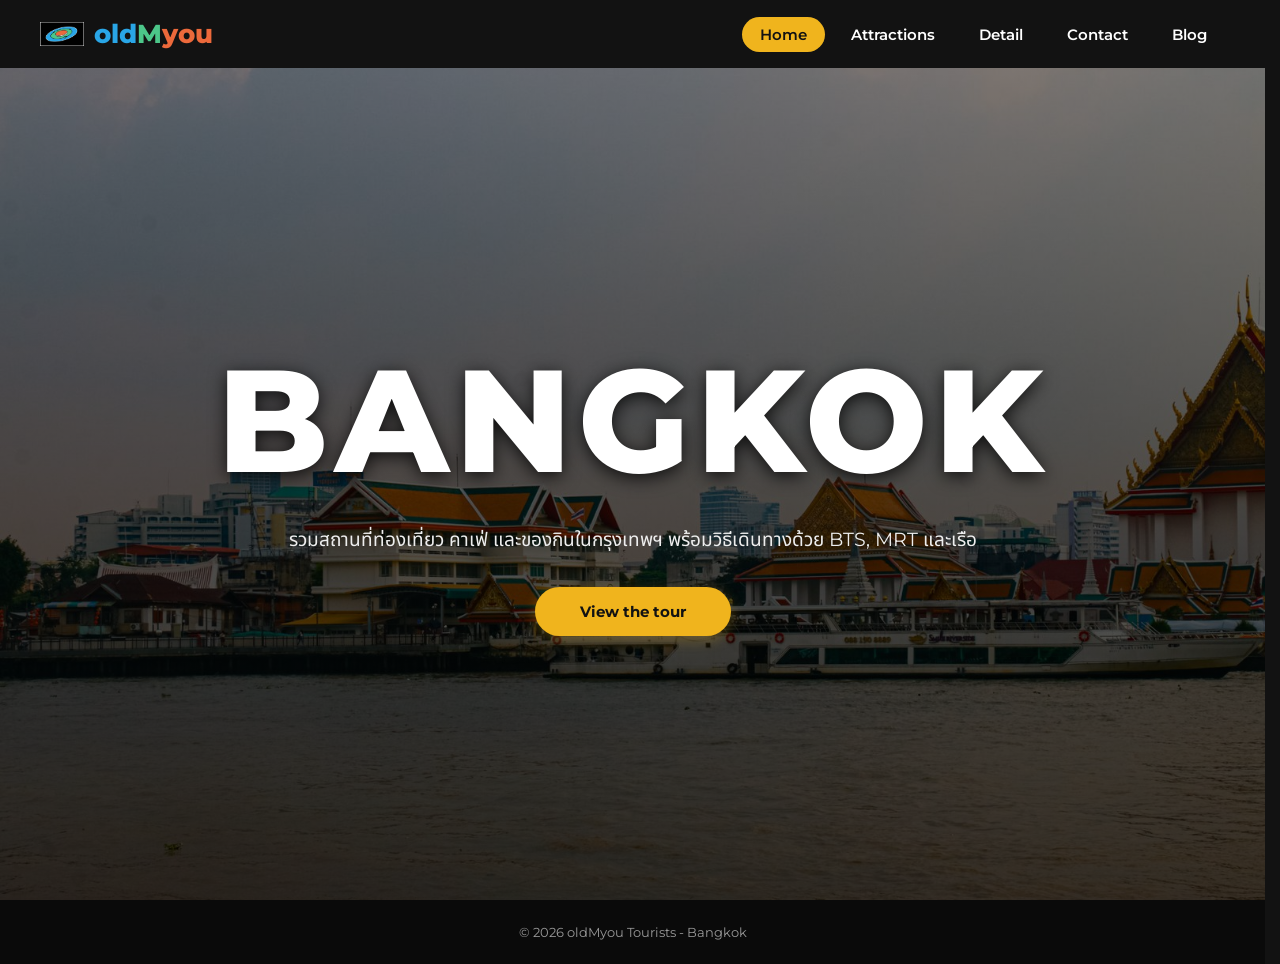
<file: index.html>
﻿<!DOCTYPE html>
<html lang="th">
<head>
    <meta charset="UTF-8">
    <meta name="viewport" content="width=device-width, initial-scale=1.0">
    <title>BANGKOK - oldMyou Tourists</title>

    <link rel="icon" type="image/png" href="images/logo.png">

    <!-- ฟอนต์ Montserrat -->
    <link rel="preconnect" href="https://fonts.googleapis.com">
    <link rel="preconnect" href="https://fonts.gstatic.com" crossorigin>
    <link href="https://fonts.googleapis.com/css2?family=Montserrat:wght@400;500;600;700;800&family=Noto+Sans+Thai:wght@400;500;600;700&display=swap" rel="stylesheet">

    <link rel="stylesheet" href="css/style.css">
</head>
<body>

<!-- navbar -->
<nav class="navbar">
    <a href="index.html" class="logo">
        <img decoding="async" src="images/logo.png" alt="oldMyou logo">
        <span class="brand-text">
            <span class="blue">old</span><span class="green">M</span><span class="orange">you</span>
        </span>
    </a>

    <ul class="menu">
        <li><a href="index.html" class="active">Home</a></li>
        <li><a href="gallery.html">Attractions</a></li>
        <li><a href="detail.html">Detail</a></li>
        <li><a href="#">Contact</a></li>
        <li><a href="#">Blog</a></li>
    </ul>
</nav>

<!-- hero -->
<header class="hero">
    <div class="hero-text">
        <h1>BANGKOK</h1>
        <p>
            รวมสถานที่ท่องเที่ยว คาเฟ่ และของกินในกรุงเทพฯ
            พร้อมวิธีเดินทางด้วย BTS, MRT และเรือ
        </p>
        <a href="gallery.html" class="btn">View the tour</a>
    </div>
</header>

<footer class="footer">
    © 2026 oldMyou Tourists - Bangkok
</footer>

<script src="js/app.js"></script>
</body>
</html>
</file>
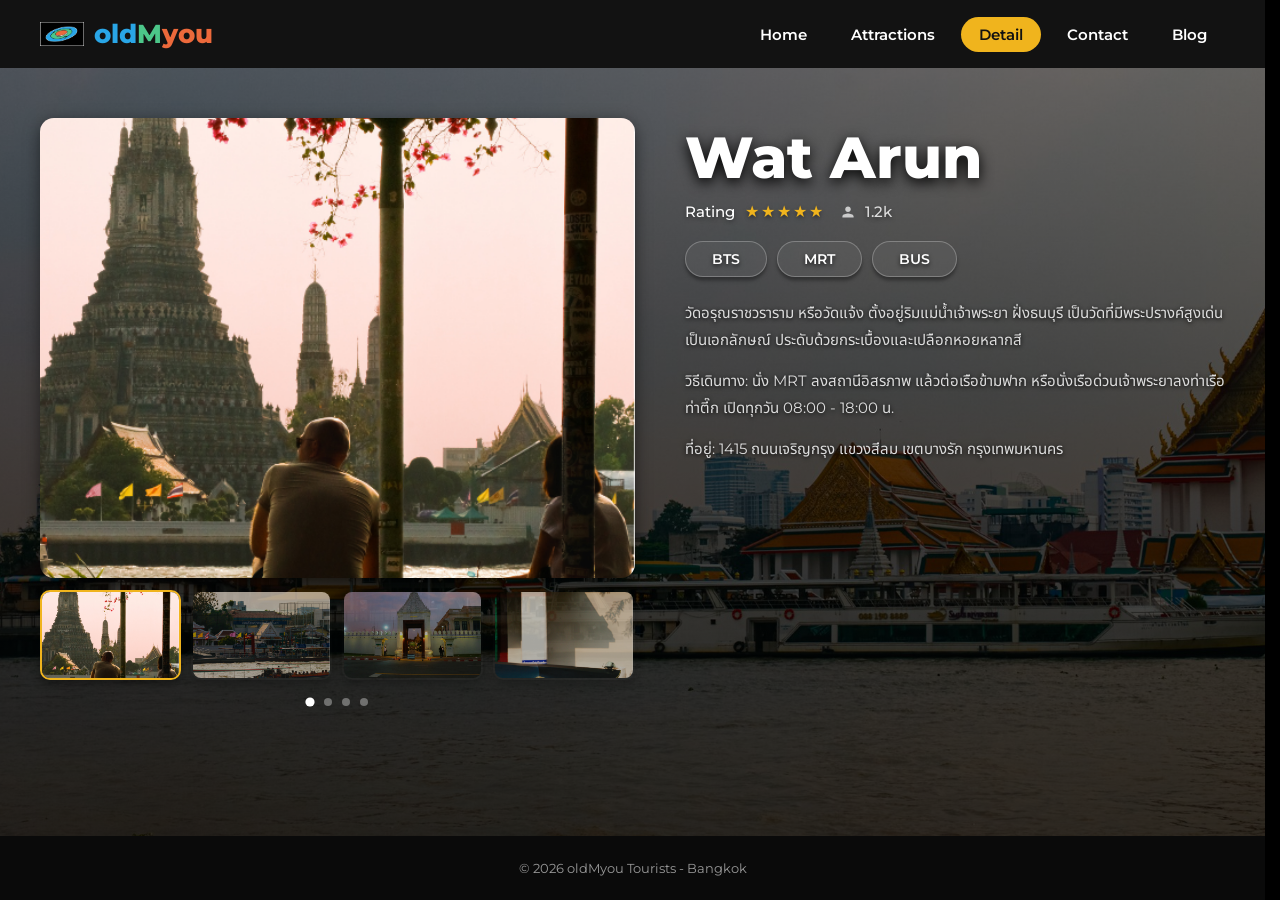
<file: detail.html>
﻿<!DOCTYPE html>
<html lang="th">
<head>
    <meta charset="UTF-8">
    <meta name="viewport" content="width=device-width, initial-scale=1.0">
    <title>วัดอรุณ - oldMyou Tourists</title>

    <link rel="icon" type="image/png" href="images/logo.png">

    <link rel="preconnect" href="https://fonts.googleapis.com">
    <link rel="preconnect" href="https://fonts.gstatic.com" crossorigin>
    <link href="https://fonts.googleapis.com/css2?family=Montserrat:wght@400;500;600;700;800&family=Noto+Sans+Thai:wght@400;500;600;700&display=swap" rel="stylesheet">

    <link rel="stylesheet" href="css/style.css">
</head>
<body class="detail-page">

<!-- navbar -->
<nav class="navbar">
    <a href="index.html" class="logo">
        <img decoding="async" src="images/logo.png" alt="oldMyou logo">
        <span class="brand-text">
            <span class="blue">old</span><span class="green">M</span><span class="orange">you</span>
        </span>
    </a>

    <ul class="menu">
        <li><a href="index.html">Home</a></li>
        <li><a href="gallery.html">Attractions</a></li>
        <li><a href="detail.html" class="active">Detail</a></li>
        <li><a href="#">Contact</a></li>
        <li><a href="#">Blog</a></li>
    </ul>
</nav>

<!-- content -->
<main class="detail">

    <!-- ซ้าย: รูปใหญ่ + รูปเล็ก -->
    <div class="detail-left">
        <img decoding="async" class="big-photo" src="images/detail-big.jpg" alt="วัดอรุณ">

        <div class="thumbs">
            <img decoding="async" class="active" src="images/detail-big.jpg" alt="วัดอรุณ 1">
            <img decoding="async" src="images/travel-d.jpg" alt="วัดอรุณ 2">
            <img decoding="async" src="images/travel-b.jpg" alt="วัดอรุณ 3">
            <img decoding="async" src="images/travel-c.jpg" alt="วัดอรุณ 4">
        </div>

        <!-- จุดบอกลำดับรูป (แบบ Figma) -->
        <div class="dots">
            <span class="dot active"></span>
            <span class="dot"></span>
            <span class="dot"></span>
            <span class="dot"></span>
        </div>
    </div>

    <!-- ขวา: ข้อมูล -->
    <div class="detail-right">
        <h1>Wat Arun</h1>

        <div class="rating">
            <span class="rating-label">Rating</span>
            <span class="stars">★★★★★</span>
            <span class="rating-person">
                <svg width="14" height="14" viewBox="0 0 24 24" fill="currentColor">
                    <path d="M12 12c2.7 0 4.8-2.1 4.8-4.8S14.7 2.4 12 2.4 7.2 4.5 7.2 7.2 9.3 12 12 12zm0 2.4c-3.2 0-9.6 1.6-9.6 4.8v2.4h19.2v-2.4c0-3.2-6.4-4.8-9.6-4.8z"/>
                </svg>
            </span>
            <span>1.2k</span>
        </div>

        <!-- กด BTS / MRT / BUS เพื่อเปิดแผนที่ overlay -->
        <div class="transport">
            <span>BTS</span>
            <span>MRT</span>
            <span>BUS</span>
        </div>

        <p>
            วัดอรุณราชวราราม หรือวัดแจ้ง ตั้งอยู่ริมแม่น้ำเจ้าพระยา
            ฝั่งธนบุรี เป็นวัดที่มีพระปรางค์สูงเด่นเป็นเอกลักษณ์
            ประดับด้วยกระเบื้องและเปลือกหอยหลากสี
        </p>

        <p>
            วิธีเดินทาง: นั่ง MRT ลงสถานีอิสรภาพ แล้วต่อเรือข้ามฟาก
            หรือนั่งเรือด่วนเจ้าพระยาลงท่าเรือท่าตี๊ก
            เปิดทุกวัน 08:00 - 18:00 น.
        </p>

        <p>
            ที่อยู่: 1415 ถนนเจริญกรุง แขวงสีลม เขตบางรัก กรุงเทพมหานคร
        </p>
    </div>

</main>

<!-- lightbox (ดับเบิลคลิกขยายซูมรูป / ซูมเข้า-ออกได้ / เลื่อนซ้ายขวาดูรูปทั้งหมด) -->
<div class="lightbox" id="photoLightbox">
    <span class="close" title="ปิด">&times;</span>

    <!-- ปุ่มเลื่อนซ้าย / ขวา ดูรูปทั้งหมด -->
    <button class="lb-nav lb-prev" type="button" title="รูปก่อนหน้า (ปุ่มลูกศรซ้าย)">
        <svg width="24" height="24" viewBox="0 0 24 24" fill="none" stroke="currentColor" stroke-width="2.6" stroke-linecap="round" stroke-linejoin="round">
            <polyline points="15 18 9 12 15 6"></polyline>
        </svg>
    </button>
    <button class="lb-nav lb-next" type="button" title="รูปถัดไป (ปุ่มลูกศรขวา)">
        <svg width="24" height="24" viewBox="0 0 24 24" fill="none" stroke="currentColor" stroke-width="2.6" stroke-linecap="round" stroke-linejoin="round">
            <polyline points="9 18 15 12 9 6"></polyline>
        </svg>
    </button>

    <!-- ตัวนับลำดับรูป (1 / 4) -->
    <div class="lb-counter"><span id="lbCurrentIndex">1</span> / <span id="lbTotalCount">4</span></div>

    <div class="lightbox-viewport" id="lightboxViewport">
        <img decoding="async" class="lightbox-img" src="images/detail-big.jpg" alt="Wat Arun">
    </div>

    <div class="lightbox-controls">
        <button class="lb-btn lb-zoom-in" type="button" title="ซูมเข้า">+</button>
        <button class="lb-btn lb-zoom-out" type="button" title="ซูมออก">&minus;</button>
        <button class="lb-btn lb-reset" type="button" title="ขนาดเดิม">1:1</button>
    </div>
    <div class="lightbox-hint">เลื่อนซ้าย-ขวาเพื่อเปลี่ยนรูป &bull; ดับเบิลคลิกเพื่อซูม</div>
</div>

<!-- map overlay (ดีไซน์การ์ดสีขาวเดิมตาม Figma: ขอบมน ลอยขวา พร้อมปุ่มซูมวงกลม + แผนที่เวกเตอร์คมชัดจาก PDF ไม่แตก) -->
<div class="map-overlay">
    <div class="map-panel">
        <span class="map-close" title="ปิด">&times;</span>

        <!-- viewport สำหรับซูม/ลากแผนที่ -->
        <div class="map-viewport" id="mapViewport">
            <div class="map-canvas" id="mapCanvas">
                <img decoding="async" class="map-image" id="mapImage" src="images/map-vector-sharp.png" alt="แผนที่โครงข่ายระบบขนส่งมวลชนกรุงเทพฯ">

                <!-- จุดบอกตำแหน่งของคุณ (MRT อิสรภาพ / วัดอรุณ - ลบ Your here เก่าออกตามสั่ง) -->
                <div class="map-user-pin" id="mapUserPin">
                    <div class="pin-pulse"></div>
                    <div class="pin-core"></div>
                    <div class="pin-card">
                        <span class="pin-title">ตำแหน่งของคุณ</span>
                        <span class="pin-desc">MRT อิสรภาพ &bull; วัดอรุณราชวราราม</span>
                    </div>
                </div>
            </div>
        </div>

        <!-- ตัวเลือกแผนที่สลับสายด้านล่างซ้าย -->
        <div class="map-subtabs">
            <button type="button" class="map-subtab active" data-map="ALL">แผนที่รวม</button>
            <button type="button" class="map-subtab" data-map="BTS">BTS</button>
            <button type="button" class="map-subtab" data-map="MRT">MRT</button>
        </div>

        <!-- ปุ่มซูม + / - วงกลมสีขาวมุมขวาล่างตาม Figma -->
        <div class="map-zoom">
            <button class="zoom-btn zoom-in" type="button" title="ซูมเข้า">+</button>
            <button class="zoom-btn zoom-out" type="button" title="ซูมออก">&minus;</button>
        </div>
    </div>
</div>

<footer class="footer">
    © 2026 oldMyou Tourists - Bangkok
</footer>

<script src="js/app.js"></script>
</body>
</html>
</file>
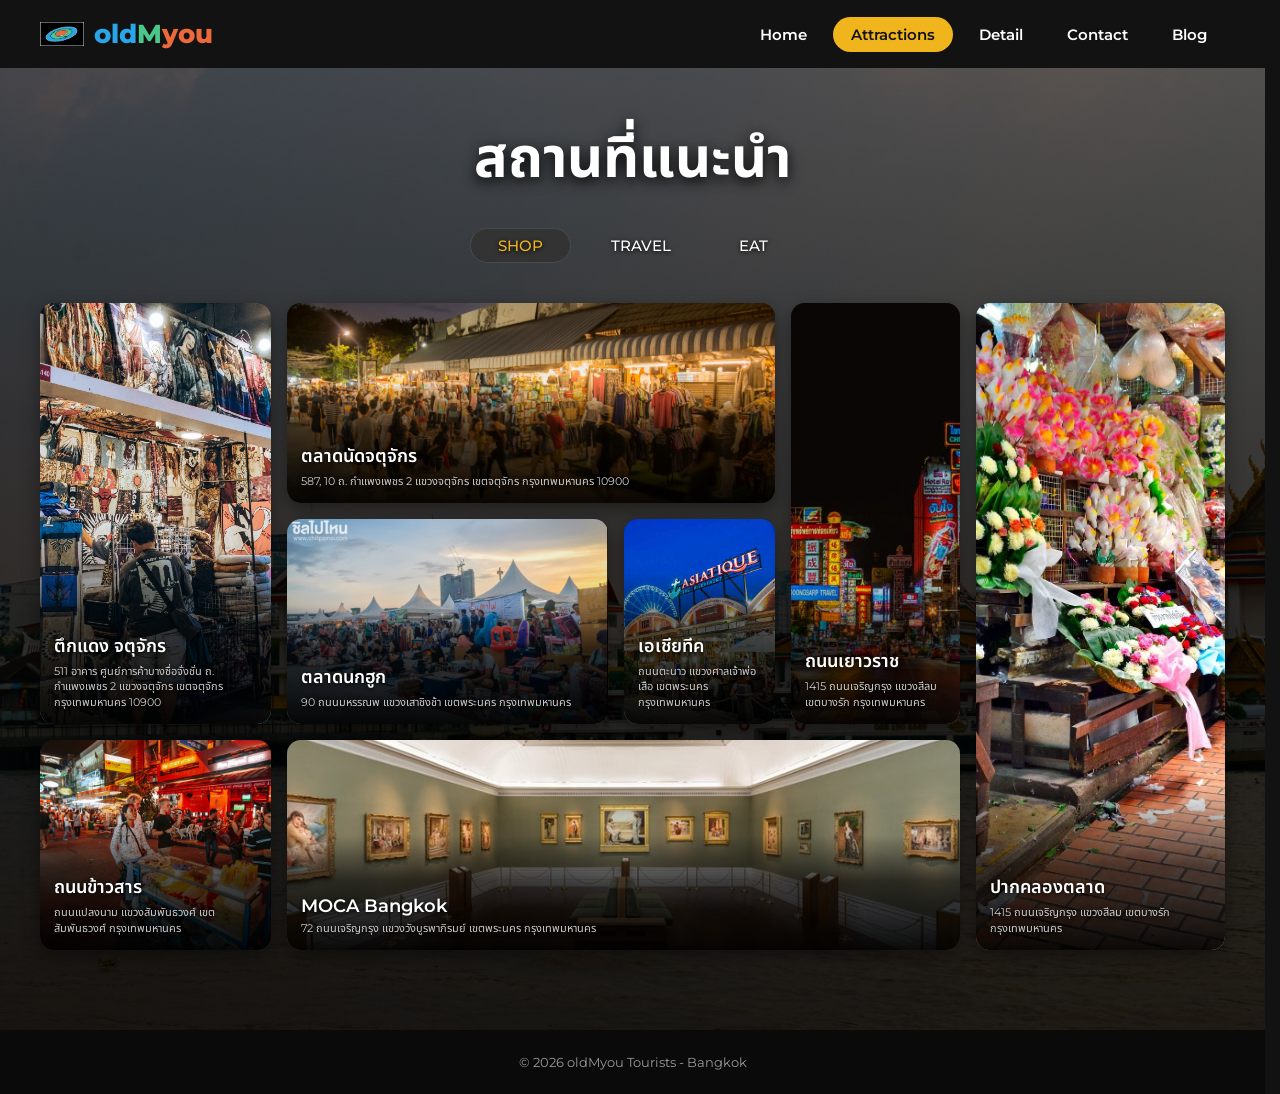
<file: gallery.html>
﻿<!DOCTYPE html>
<html lang="th">
<head>
    <meta charset="UTF-8">
    <meta name="viewport" content="width=device-width, initial-scale=1.0">
    <title>Attractions - oldMyou Tourists</title>

    <link rel="icon" type="image/png" href="images/logo.png">

    <link rel="preconnect" href="https://fonts.googleapis.com">
    <link rel="preconnect" href="https://fonts.gstatic.com" crossorigin>
    <link href="https://fonts.googleapis.com/css2?family=Montserrat:wght@400;500;600;700;800&family=Noto+Sans+Thai:wght@400;500;600;700&display=swap" rel="stylesheet">

    <link rel="stylesheet" href="css/style.css">
</head>
<body>

<!-- navbar -->
<nav class="navbar">
    <a href="index.html" class="logo">
        <img decoding="async" src="images/logo.png" alt="oldMyou logo">
        <span class="brand-text">
            <span class="blue">old</span><span class="green">M</span><span class="orange">you</span>
        </span>
    </a>

    <ul class="menu">
        <li><a href="index.html">Home</a></li>
        <li><a href="gallery.html" class="active">Attractions</a></li>
        <li><a href="detail.html">Detail</a></li>
        <li><a href="#">Contact</a></li>
        <li><a href="#">Blog</a></li>
    </ul>
</nav>

<!-- content -->
<main class="page">

    <h1 class="page-title">สถานที่แนะนำ</h1>

    <!-- ปุ่มแท็บ -->
    <div class="tabs">
        <span class="tab-indicator"></span>
        <button class="tab active" data-tab="shop">SHOP</button>
        <button class="tab" data-tab="travel">TRAVEL</button>
        <button class="tab" data-tab="eat">EAT</button>
    </div>

    <!-- SHOP: ตลาด / แหล่งช้อปปิ้ง -->
    <section class="panel active" id="shop">
        <div class="grid">

            <a href="detail.html" class="card card-a">
                <img decoding="async" src="images/shop-a.jpg" alt="ตึกแดง จตุจักร">
                <div class="card-info">
                    <h3>ตึกแดง จตุจักร</h3>
                    <p>511 อาคาร ศูนย์การค้าบางซื่อจั่งชั่น ถ. กำแพงเพชร 2 แขวงจตุจักร เขตจตุจักร กรุงเทพมหานคร 10900</p>
                </div>
            </a>

            <a href="detail.html" class="card card-b">
                <img decoding="async" src="images/shop-b.jpg" alt="ตลาดนัดจตุจักร">
                <div class="card-info">
                    <h3>ตลาดนัดจตุจักร</h3>
                    <p>587, 10 ถ. กำแพงเพชร 2 แขวงจตุจักร เขตจตุจักร กรุงเทพมหานคร 10900</p>
                </div>
            </a>

            <a href="detail.html" class="card card-c">
                <img decoding="async" src="images/shop-c.jpg" alt="ปากคลองตลาด">
                <div class="card-info">
                    <h3>ปากคลองตลาด</h3>
                    <p>1415 ถนนเจริญกรุง แขวงสีลม เขตบางรัก กรุงเทพมหานคร</p>
                </div>
            </a>

            <a href="detail.html" class="card card-d">
                <img decoding="async" src="images/shop-d.jpg" alt="ตลาดนกฮูก">
                <div class="card-info">
                    <h3>ตลาดนกฮูก</h3>
                    <p>90 ถนนมหรรณพ แขวงเสาชิงช้า เขตพระนคร กรุงเทพมหานคร</p>
                </div>
            </a>

            <a href="detail.html" class="card card-e">
                <img decoding="async" src="images/shop-e.jpg" alt="เอเชียทีค">
                <div class="card-info">
                    <h3>เอเชียทีค</h3>
                    <p>ถนนตะนาว แขวงศาลเจ้าพ่อเสือ เขตพระนคร กรุงเทพมหานคร</p>
                </div>
            </a>

            <a href="detail.html" class="card card-f">
                <img decoding="async" src="images/shop-f.jpg" alt="ถนนเยาวราช">
                <div class="card-info">
                    <h3>ถนนเยาวราช</h3>
                    <p>1415 ถนนเจริญกรุง แขวงสีลม เขตบางรัก กรุงเทพมหานคร</p>
                </div>
            </a>

            <a href="detail.html" class="card card-g">
                <img decoding="async" src="images/shop-g.jpg" alt="ถนนข้าวสาร">
                <div class="card-info">
                    <h3>ถนนข้าวสาร</h3>
                    <p>ถนนแปลงนาม แขวงสัมพันธวงศ์ เขตสัมพันธวงศ์ กรุงเทพมหานคร</p>
                </div>
            </a>

            <a href="detail.html" class="card card-h">
                <img decoding="async" src="images/shop-h.jpg" alt="MOCA Bangkok">
                <div class="card-info">
                    <h3>MOCA Bangkok</h3>
                    <p>72 ถนนเจริญกรุง แขวงวังบูรพาภิรมย์ เขตพระนคร กรุงเทพมหานคร</p>
                </div>
            </a>

        </div>
    </section>

    <!-- TRAVEL: วัด / สถานที่ท่องเที่ยว -->
    <section class="panel" id="travel">
        <div class="grid">

            <a href="detail.html" class="card card-a">
                <img decoding="async" src="images/travel-a.jpg" alt="จุดชมวิว ซอยประตูนกยูง">
                <div class="card-info">
                    <h3>จุดชมวิว ซอยประตูนกยูง</h3>
                    <p>1391 ถนนเจริญกรุง แขวงสีลม เขตบางรัก กรุงเทพมหานคร</p>
                </div>
            </a>

            <a href="detail.html" class="card card-b">
                <img decoding="async" src="images/travel-b.jpg" alt="พระบรมมหาราชวัง">
                <div class="card-info">
                    <h3>พระบรมมหาราชวัง</h3>
                    <p>492/6 ซอยเจริญกรุง 49 แขวงสุริยวงศ์ เขตบางรัก กรุงเทพมหานคร</p>
                </div>
            </a>

            <a href="detail.html" class="card card-c">
                <img decoding="async" src="images/travel-c.jpg" alt="(วัดโพธิ์) ย่านตลาด">
                <div class="card-info">
                    <h3>(วัดโพธิ์) ย่านตลาด</h3>
                    <p>1415 ถนนเจริญกรุง แขวงสีลม เขตบางรัก กรุงเทพมหานคร</p>
                </div>
            </a>

            <a href="detail.html" class="card card-d">
                <img decoding="async" src="images/travel-d.jpg" alt="ท่าวัดอรุณราชวราราม">
                <div class="card-info">
                    <h3>ท่าวัดอรุณราชวราราม</h3>
                    <p>90 ถนนมหรรณพ แขวงเสาชิงช้า เขตพระนคร กรุงเทพมหานคร</p>
                </div>
            </a>

            <a href="detail.html" class="card card-e">
                <img decoding="async" src="images/travel-e.jpg" alt="มุมหัวถนน มหาราช">
                <div class="card-info">
                    <h3>มุมหัวถนน มหาราช</h3>
                    <p>ถนนตะนาว แขวงศาลเจ้าพ่อเสือ เขตพระนคร กรุงเทพมหานคร</p>
                </div>
            </a>

            <a href="detail.html" class="card card-f">
                <img decoding="async" src="images/travel-f.jpg" alt="วัดอรุณ">
                <div class="card-info">
                    <h3>วัดอรุณ</h3>
                    <p>1415 ถนนเจริญกรุง แขวงสีลม เขตบางรัก กรุงเทพมหานคร</p>
                </div>
            </a>

            <a href="detail.html" class="card card-g">
                <img decoding="async" src="images/travel-g.jpg" alt="(วัดโพธิ์) ย่านตลาด">
                <div class="card-info">
                    <h3>(วัดโพธิ์) ย่านตลาด</h3>
                    <p>ถนนแปลงนาม แขวงสัมพันธวงศ์ เขตสัมพันธวงศ์ กรุงเทพมหานคร</p>
                </div>
            </a>

            <a href="detail.html" class="card card-h">
                <img decoding="async" src="images/travel-h.jpg" alt="ซอยท่าสุพรรณ">
                <div class="card-info">
                    <h3>ซอยท่าสุพรรณ</h3>
                    <p>72 ถนนเจริญกรุง แขวงวังบูรพาภิรมย์ เขตพระนคร กรุงเทพมหานคร</p>
                </div>
            </a>

        </div>
    </section>

    <!-- EAT: ร้านอาหาร / ของกิน -->
    <section class="panel" id="eat">
        <div class="grid">

            <a href="detail.html" class="card card-a">
                <img decoding="async" src="images/eat-a.jpg" alt="โจ๊กปริ้นซ์">
                <div class="card-info">
                    <h3>โจ๊กปริ้นซ์</h3>
                    <p>1391 ถนนเจริญกรุง แขวงสีลม เขตบางรัก กรุงเทพมหานคร</p>
                </div>
            </a>

            <a href="detail.html" class="card card-b">
                <img decoding="async" src="images/eat-b.jpg" alt="ขาหมูเจริญแสง สีลม">
                <div class="card-info">
                    <h3>ขาหมูเจริญแสง สีลม</h3>
                    <p>492/6 ซอยเจริญกรุง 49 แขวงสุริยวงศ์ เขตบางรัก กรุงเทพมหานคร</p>
                </div>
            </a>

            <a href="detail.html" class="card card-c">
                <img decoding="async" src="images/eat-c.jpg" alt="เอี๊ยะแซ กาแฟโบราณ">
                <div class="card-info">
                    <h3>เอี๊ยะแซ กาแฟโบราณ</h3>
                    <p>1415 ถนนเจริญกรุง แขวงสีลม เขตบางรัก กรุงเทพมหานคร</p>
                </div>
            </a>

            <a href="detail.html" class="card card-d">
                <img decoding="async" src="images/eat-d.jpg" alt="มิตรโภชนา">
                <div class="card-info">
                    <h3>มิตรโภชนา</h3>
                    <p>90 ถนนมหรรณพ แขวงเสาชิงช้า เขตพระนคร กรุงเทพมหานคร</p>
                </div>
            </a>

            <a href="detail.html" class="card card-e">
                <img decoding="async" src="images/eat-e.jpg" alt="ขนมเบื้องแพร่ง นราร้านเดิม">
                <div class="card-info">
                    <h3>ขนมเบื้องแพร่ง นราร้านเดิม</h3>
                    <p>ถนนตะนาว แขวงศาลเจ้าพ่อเสือ เขตพระนคร กรุงเทพมหานคร</p>
                </div>
            </a>

            <a href="detail.html" class="card card-f">
                <img decoding="async" src="images/eat-f.jpg" alt="ขนมเบื้อง นราร้านเดิม">
                <div class="card-info">
                    <h3>ขนมเบื้อง นราร้านเดิม</h3>
                    <p>1415 ถนนเจริญกรุง แขวงสีลม เขตบางรัก กรุงเทพมหานคร</p>
                </div>
            </a>

            <a href="detail.html" class="card card-g">
                <img decoding="async" src="images/eat-g.jpg" alt="ขนมจีบแป๊ะเซียะ">
                <div class="card-info">
                    <h3>ขนมจีบแป๊ะเซียะ</h3>
                    <p>ถนนแปลงนาม แขวงสัมพันธวงศ์ เขตสัมพันธวงศ์ กรุงเทพมหานคร</p>
                </div>
            </a>

            <a href="detail.html" class="card card-h">
                <img decoding="async" src="images/eat-h.jpg" alt="ออน ล็อก หยุ่น">
                <div class="card-info">
                    <h3>ออน ล็อก หยุ่น</h3>
                    <p>72 ถนนเจริญกรุง แขวงวังบูรพาภิรมย์ เขตพระนคร กรุงเทพมหานคร</p>
                </div>
            </a>

        </div>
    </section>

</main>

<footer class="footer">
    © 2026 oldMyou Tourists - Bangkok
</footer>

<script src="js/app.js"></script>
</body>
</html>
</file>
<file: css/style.css>
/* =========================================
   oldMyou Bangkok Tourists - responsive styles
   พื้นฐาน: Flexbox + CSS Grid + Media Query
   ========================================= */

/* ---------- View Transitions & Scrollbar Stabilization ---------- */
@view-transition {
    navigation: auto;
}

::view-transition-old(root) {
    animation: 100ms cubic-bezier(0.4, 0, 1, 1) both fadeOut;
}
::view-transition-new(root) {
    animation: 150ms cubic-bezier(0, 0, 0.2, 1) both fadeIn;
}
@keyframes fadeOut {
    from { opacity: 1; }
    to { opacity: 0; }
}
@keyframes fadeIn {
    from { opacity: 0; }
    to { opacity: 1; }
}

html {
    overflow-y: scroll;
    scrollbar-gutter: stable;
}

/* ---------- reset ---------- */
* {
    margin: 0;
    padding: 0;
    box-sizing: border-box;
}

body {
    font-family: 'Montserrat', 'Noto Sans Thai', sans-serif;
    background-color: #121212;
    color: #ffffff;
    min-height: 100vh;
    display: flex;
    flex-direction: column;
}

img {
    display: block;
    width: 100%;
}

a {
    text-decoration: none;
}

/* ---------- navbar ---------- */
.navbar {
    display: flex;
    justify-content: space-between;
    align-items: center;
    padding: 12px 40px;
    background-color: #121212;
    position: sticky;
    top: 0;
    z-index: 20;
    view-transition-name: main-navbar;
}

.logo {
    display: flex;
    align-items: center;
    gap: 10px;
}

.logo img {
    width: 44px;
    height: 44px;
    object-fit: contain;
}

.brand-text {
    font-size: 26px;
    font-weight: 800;
}

.blue { color: #29A6E7; }
.green { color: #4CC689; }
.orange { color: #EC693B; }

.menu {
    display: flex;
    align-items: center;
    gap: 8px;
    list-style: none;
}

.menu a {
    display: inline-block;
    color: #ffffff;
    font-size: 15px;
    font-weight: 600;
    padding: 8px 18px;
    border-radius: 20px;
    transition: background-color 0.2s ease, color 0.2s ease;
}

.menu a:hover,
.menu a.active {
    background-color: #F0B41D;
    color: #121212;
    font-weight: 600;
}

/* ---------- hero (หน้า Home) ---------- */
.hero {
    min-height: calc(100vh - 68px);
    display: flex;
    justify-content: center;
    align-items: center;
    text-align: center;
    padding: 20px;

    background-image: linear-gradient(rgba(0, 0, 0, 0.5), rgba(0, 0, 0, 0.75)),
                      url("../images/hero.jpg");
    background-size: cover;
    background-position: center;
}

.hero-text {
    max-width: 900px;
}

.hero h1 {
    font-size: clamp(48px, 12vw, 145px);
    font-weight: 800;
    letter-spacing: 6px;
    text-shadow: 0 4px 18px rgba(0, 0, 0, 0.8);
    margin-bottom: 16px;
}

.hero p {
    font-size: clamp(14px, 2vw, 19px);
    line-height: 1.7;
    color: #eeeeee;
    margin-bottom: 30px;
}

.btn {
    display: inline-block;
    background-color: #F0B41D;
    color: #121212;
    font-weight: 700;
    font-size: 15px;
    padding: 15px 45px;
    border-radius: 26px;
    box-shadow: 0 4px 14px rgba(240, 180, 29, 0.3);
    transition: 0.3s;
}

.btn:hover {
    background-color: #f5be2d;
    transform: translateY(-3px) scale(1.02);
    box-shadow: 0 8px 24px rgba(240, 180, 29, 0.55);
}

/* ---------- หัวข้อหน้า ---------- */
.page {
    flex: 1;
    padding: 50px 40px 80px;
    background-color: #000000;
    background-image:
        linear-gradient(rgba(0, 0, 0, 0.65), rgba(0, 0, 0, 0.85)),
        url("../images/bg-hero.jpg");
    background-size: cover;
    background-position: center;
    background-repeat: no-repeat;
    min-height: calc(100vh - 68px);
}

.page-title {
    text-align: center;
    font-size: clamp(32px, 5vw, 56px);
    font-weight: 700;
    margin-bottom: 26px;
    text-shadow: 0 4.36px 14.3px rgba(0, 0, 0, 1.0);
}

/* ---------- tabs (Smart Animate แบบ Figma) ---------- */
.tabs {
    position: relative;
    display: flex;
    justify-content: center;
    align-items: center;
    gap: 12px;
    margin: 0 auto 40px;
    flex-wrap: wrap;
    width: fit-content;
}

.tab-indicator {
    position: absolute;
    top: 0;
    left: 0;
    border-radius: 20px;
    background-color: #333333;
    border: 1px solid #4a4a4a;
    pointer-events: none;
    z-index: 1;
    transition: transform 0.3s cubic-bezier(0.4, 0, 0.2, 1),
                width 0.3s cubic-bezier(0.4, 0, 0.2, 1),
                height 0.3s cubic-bezier(0.4, 0, 0.2, 1);
}

.tab {
    position: relative;
    z-index: 2;
    background-color: transparent;
    border: none;
    color: #ffffff;
    font-family: 'Montserrat', 'Noto Sans Thai', sans-serif;
    font-size: 15px;
    font-weight: 500;
    padding: 10px 28px;
    border-radius: 20px;
    cursor: pointer;
    display: inline-flex;
    align-items: center;
    justify-content: center;
    line-height: 1;
    text-align: center;
    text-shadow: 0 1.34px 4.39px rgba(0, 0, 0, 1.0);
    transition: color 0.3s ease-out;
}

.tab:hover,
.tab.active {
    color: #F0B41D;
    background-color: transparent;
    border-color: transparent;
}

/* ---------- gallery grid (Smart Animate fade-in 250ms) ---------- */
@keyframes panelFadeIn {
    from {
        opacity: 0;
    }
    to {
        opacity: 1;
    }
}

.panel {
    display: none;
}

.panel.active {
    display: block;
    animation: panelFadeIn 0.25s ease-out forwards;
}

/* ตาราง 5 คอลัมน์ 3 แถว ตาม Figma (Frame 9/10/11) */
.grid {
    display: grid;
    grid-template-columns: 1.3fr 1.8fr 0.85fr 0.95fr 1.4fr;
    grid-template-rows: 200px 205px 210px;
    grid-template-areas:
        "a b b f c"
        "a d e f c"
        "g h h h c";
    gap: 16px;
    max-width: 1500px;
    margin: 0 auto;
}

/* การ์ด: ไม่ขยายตัวการ์ดและไม่ขยายเงาออกไปบังการ์ดอื่น */
.card {
    position: relative;
    overflow: hidden;
    border-radius: 14px;
    background-color: #1f1f1f;
    color: #ffffff;
    box-shadow: 0 6px 18px rgba(0, 0, 0, 0.4);
    transition: box-shadow 0.3s ease;
}

.card:hover {
    /* ล็อคขนาดและเงาไว้ในกรอบ ไม่ขยายออกไปบดบังการ์ดข้างเคียง */
    transform: none;
    box-shadow: 0 6px 18px rgba(0, 0, 0, 0.4);
}

.card img {
    width: 100%;
    height: 100%;
    object-fit: cover;
    display: block;
    transition: transform 0.4s cubic-bezier(0.25, 1, 0.5, 1), filter 0.3s ease;
}

.card:hover img {
    /* ซูมรูปเบาๆ เฉพาะภายในกรอบการ์ด (overflow: hidden) ไม่ล้นออกนอกกรอบ */
    transform: scale(1.05);
    filter: brightness(1.04);
}

.card-info {
    position: absolute;
    left: 0;
    right: 0;
    bottom: 0;
    padding: 60px 14px 14px;
    background: linear-gradient(to top, rgba(0, 0, 0, 0.95) 0%, rgba(0, 0, 0, 0.65) 60%, rgba(0, 0, 0, 0) 100%);
    z-index: 2;
}

.card-a .card-info,
.card-c .card-info {
    padding-top: 90px;
    background: linear-gradient(to top, rgba(0, 0, 0, 0.95) 0%, rgba(0, 0, 0, 0.7) 50%, rgba(0, 0, 0, 0) 100%);
}

.card-info h3 {
    font-size: 18px;
    font-weight: 600;
    margin-bottom: 4px;
    text-shadow: 0 1.34px 4.39px rgba(0, 0, 0, 1.0);
}

.card-info p {
    font-size: 11px;
    line-height: 1.4;
    color: #cccccc;
    text-shadow: 0 1.34px 4.39px rgba(0, 0, 0, 1.0);
}

/* ตำแหน่งการ์ดแต่ละใบ (ตาม Figma) */
.card-a { grid-area: a; }
.card-b { grid-area: b; }
.card-c { grid-area: c; }
.card-d { grid-area: d; }
.card-e { grid-area: e; }
.card-f { grid-area: f; }
.card-g { grid-area: g; }
.card-h { grid-area: h; }

/* ---------- detail page ---------- */
/* พื้นหลังหน้า detail: รูปเดียวกับหน้า Home แต่หรี่แสงลง (ตาม Figma) */
.detail-page {
    background-color: #000000;
    background-image:
        linear-gradient(rgba(0, 0, 0, 0.55), rgba(0, 0, 0, 0.8)),
        url("../images/bg-hero.jpg");
    background-size: cover;
    background-position: center;
    background-repeat: no-repeat;
}

.detail {
    flex: 1;
    display: flex;
    justify-content: center;
    gap: 50px;
    max-width: 1300px;
    margin: 0 auto;
    padding: 50px 40px 80px;
    width: 100%;
}

.detail-left {
    flex: 1.1;
    min-width: 0;
}

.big-photo {
    width: 100%;
    height: 460px;
    object-fit: cover;
    border-radius: 14px;
    cursor: zoom-in;
    box-shadow: 0 4px 16px rgba(0, 0, 0, 0.5);
    transition: transform 0.3s ease-out;
}

.big-photo:hover {
    transform: scale(1.01);
}

.thumbs {
    display: flex;
    gap: 10px;
    margin-top: 12px;
}

.thumbs img {
    flex: 1;
    min-width: 0;
    height: 90px;
    object-fit: cover;
    border-radius: 10px;
    opacity: 0.65;
    cursor: pointer;
    border: 2px solid transparent;
    box-shadow: 0 4px 8px rgba(0, 0, 0, 0.35);
    transition: opacity 0.3s ease-out, border-color 0.3s ease-out,
                transform 0.3s ease-out;
}

.thumbs img:hover,
.thumbs img.active {
    opacity: 1;
    border-color: #F0B41D;
}

.thumbs img:hover {
    transform: translateY(-2px);
}

.detail-right {
    flex: 1;
    min-width: 0;
    padding-top: 6px;
}

.detail-right h1 {
    font-size: clamp(34px, 4.5vw, 60px);
    font-weight: 800;
    line-height: 1.15;
    margin-bottom: 12px;
    text-shadow: 0 4.36px 14.3px rgba(0, 0, 0, 1.0);
}

.rating {
    display: flex;
    align-items: center;
    gap: 10px;
    margin-bottom: 20px;
    font-size: 15px;
    font-weight: 500;
    color: #dddddd;
    text-shadow: 0 2px 4px rgba(0, 0, 0, 0.4);
}

.stars {
    color: #F0B41D;
    letter-spacing: 2px;
    font-size: 16px;
}

.rating-label {
    color: #ffffff;
}

.rating-person {
    display: inline-flex;
    align-items: center;
    color: rgba(255, 255, 255, 0.7);
    margin-left: 6px;
}

/* จุดบอกลำดับรูป (ตามสัดส่วนเดิม 8px gap 10px) */
.dots {
    display: flex;
    justify-content: center;
    gap: 10px;
    margin-top: 18px;
}

.dot {
    width: 8px;
    height: 8px;
    border-radius: 50%;
    background-color: rgba(255, 255, 255, 0.35);
    cursor: pointer;
    transition: background-color 0.3s ease-out, transform 0.3s ease-out;
}

.dot:hover {
    background-color: #F0B41D;
}

.dot.active {
    background-color: #ffffff;
    transform: scale(1.15);
}

/* ป้ายการเดินทาง BTS / MRT / BUS ทรง Pill กระทัดรัด พร้อมเงาสไตล์ Figma */
.transport {
    display: flex;
    gap: 10px;
    margin-bottom: 22px;
    flex-wrap: wrap;
}

.transport span {
    display: inline-flex;
    align-items: center;
    justify-content: center;
    padding: 8px 26px;
    background-color: rgba(255, 255, 255, 0.05);
    border: 1px solid rgba(255, 255, 255, 0.25);
    border-radius: 20px;
    font-size: 14px;
    font-weight: 600;
    color: #ffffff;
    cursor: pointer;
    text-shadow: 0 2px 4px rgba(0, 0, 0, 0.7);
    box-shadow: 0 3.6px 3.6px rgba(0, 0, 0, 0.35);
    transition: background-color 0.3s ease-out, border-color 0.3s ease-out,
                color 0.3s ease-out, transform 0.3s ease-out;
}

.transport span:hover {
    background-color: #F0B41D;
    border-color: #F0B41D;
    color: #121212;
    text-shadow: none;
    transform: translateY(-2px);
}

.detail-right p {
    font-size: 15px;
    line-height: 1.8;
    color: #dddddd;
    margin-bottom: 14px;
    text-shadow: 0 1.33px 4.37px rgba(0, 0, 0, 1.0);
}

/* ---------- footer ---------- */
.footer {
    background-color: #0a0a0a;
    text-align: center;
    padding: 24px;
    font-size: 13px;
    color: #999999;
    margin-top: auto;
    width: 100%;
}

/* =========================================
   Responsive (มือถือ / แท็บเล็ต)
   ========================================= */

/* แท็บเล็ตแนวนอน */
@media (max-width: 1100px) {
    .grid {
        grid-template-columns: 1fr 1fr 1fr;
        grid-template-rows: none;
        grid-template-areas: none;
        grid-auto-rows: 220px;
    }
    .card-a, .card-b, .card-c, .card-d,
    .card-e, .card-f, .card-g, .card-h { grid-area: auto; }
    .card-a { grid-row: span 2; }
}

/* แท็บเล็ตตั้ง */
@media (max-width: 820px) {
    .navbar {
        flex-direction: column;
        gap: 10px;
        padding: 14px 20px;
    }

    .page {
        padding: 36px 20px 60px;
    }

    .grid {
        grid-template-columns: 1fr 1fr;
        grid-auto-rows: 210px;
    }

    .detail {
        flex-direction: column;
        gap: 30px;
        padding: 36px 20px 60px;
    }

    .big-photo {
        height: 320px;
    }
}

/* มือถือ */
@media (max-width: 520px) {
    .brand-text {
        font-size: 22px;
    }

    .menu {
        gap: 4px;
    }

    .menu a {
        font-size: 13px;
        padding: 6px 12px;
    }

    .hero {
        min-height: calc(100vh - 120px);
    }

    .grid {
        grid-template-columns: 1fr;
    }

    .card-a { grid-row: span 1; }

    .big-photo {
        height: 240px;
    }

    .thumbs img {
        height: 64px;
    }
}

/* ---------- map overlay (ดีไซน์การ์ดสีขาวตาม Figma: คมชัดระดับเวกเตอร์จาก PDF ไม่แตก) ---------- */
.map-overlay {
    position: fixed;
    inset: 0;
    z-index: 90;
    display: flex;
    justify-content: center;
    align-items: center;
    padding: 24px 20px;
    background-color: rgba(0, 0, 0, 0.58);
    backdrop-filter: blur(4px);
    opacity: 0;
    visibility: hidden;
    transition: opacity 0.35s cubic-bezier(0.4, 0, 0.2, 1),
                visibility 0.35s;
}

.map-overlay.open {
    opacity: 1;
    visibility: visible;
}

.map-panel {
    position: relative;
    width: min(720px, 92vw);
    height: min(490px, 80vh);
    background: #ffffff;
    border-radius: 20px;
    box-shadow: 0 20px 60px rgba(0, 0, 0, 0.45);
    overflow: hidden;
    transform: scale(0.96) translateY(14px);
    transition: transform 0.35s cubic-bezier(0.34, 1.56, 0.64, 1);
}

.map-overlay.open .map-panel {
    transform: scale(1) translateY(0);
}

.map-close {
    position: absolute;
    top: 14px;
    right: 14px;
    z-index: 25;
    width: 34px;
    height: 34px;
    border-radius: 50%;
    background: #ffffff;
    box-shadow: 0 2px 10px rgba(0, 0, 0, 0.25);
    display: flex;
    align-items: center;
    justify-content: center;
    font-size: 22px;
    line-height: 1;
    color: #444444;
    cursor: pointer;
    transition: background-color 0.2s, color 0.2s, transform 0.2s;
}

.map-close:hover {
    background: #f0f0f0;
    color: #000000;
    transform: scale(1.1);
}

.map-viewport {
    width: 100%;
    height: 100%;
    position: relative;
    overflow: hidden;
    background-color: #ffffff;
    cursor: grab;
    user-select: none;
    touch-action: none;
}

.map-viewport.dragging {
    cursor: grabbing;
}

.map-canvas {
    width: 100%;
    height: 100%;
    position: absolute;
    top: 0;
    left: 0;
    transform-origin: center center;
    will-change: transform;
}

.map-image {
    width: 100%;
    height: 100%;
    object-fit: contain;
    display: block;
    pointer-events: none;
    user-select: none;
}

/* จุดบอกตำแหน่งของคุณ (MRT อิสรภาพ / ท่าเตียน - ลบ Your here เก่าออกตามที่ระบุ) */
.map-user-pin {
    position: absolute;
    top: 41%;
    left: 55%;
    transform: translate(-50%, -50%);
    display: flex;
    align-items: center;
    gap: 8px;
    pointer-events: auto;
    z-index: 15;
}

.pin-pulse {
    position: absolute;
    left: -3px;
    top: 50%;
    transform: translateY(-50%);
    width: 22px;
    height: 22px;
    border-radius: 50%;
    background-color: rgba(24, 119, 242, 0.4);
    animation: pinPulse 2s infinite ease-out;
}

@keyframes pinPulse {
    0% { transform: translateY(-50%) scale(0.7); opacity: 1; }
    100% { transform: translateY(-50%) scale(2.4); opacity: 0; }
}

.pin-core {
    position: relative;
    z-index: 2;
    width: 14px;
    height: 14px;
    border-radius: 50%;
    background-color: #1877f2;
    border: 3px solid #ffffff;
    box-shadow: 0 1px 6px rgba(0, 0, 0, 0.4);
}

.pin-card {
    background: #ffffff;
    padding: 5px 12px;
    border-radius: 14px;
    box-shadow: 0 3px 10px rgba(0, 0, 0, 0.22);
    border: 1px solid rgba(0, 0, 0, 0.08);
    display: flex;
    flex-direction: column;
    line-height: 1.25;
    white-space: nowrap;
}

.pin-title {
    font-size: 11px;
    font-weight: 700;
    color: #1877f2;
}

.pin-desc {
    font-size: 10px;
    color: #444444;
}

/* ปุ่มซูม + / - วงกลมสีขาวมุมขวาล่างตาม Figma */
.map-zoom {
    position: absolute;
    right: 18px;
    bottom: 18px;
    z-index: 20;
    display: flex;
    flex-direction: column;
    gap: 8px;
}

.zoom-btn {
    width: 38px;
    height: 38px;
    border-radius: 50%;
    background: #ffffff;
    border: 1px solid rgba(0, 0, 0, 0.1);
    box-shadow: 0 3px 10px rgba(0, 0, 0, 0.2);
    color: #333333;
    font-size: 20px;
    font-weight: 600;
    display: flex;
    align-items: center;
    justify-content: center;
    cursor: pointer;
    transition: background-color 0.2s, transform 0.2s, box-shadow 0.2s;
}

.zoom-btn:hover {
    background: #f7f7f7;
    transform: scale(1.08);
    box-shadow: 0 5px 14px rgba(0, 0, 0, 0.25);
}

.zoom-btn:active {
    transform: scale(0.95);
}

/* ปุ่มแท็บสลับสายมุมซ้ายล่าง */
.map-subtabs {
    position: absolute;
    left: 18px;
    bottom: 18px;
    z-index: 20;
    display: flex;
    gap: 6px;
    background: rgba(255, 255, 255, 0.9);
    padding: 4px;
    border-radius: 20px;
    box-shadow: 0 2px 10px rgba(0, 0, 0, 0.15);
    backdrop-filter: blur(4px);
}

.map-subtab {
    background: transparent;
    border: none;
    border-radius: 16px;
    padding: 5px 14px;
    font-size: 12px;
    font-weight: 600;
    color: #555555;
    cursor: pointer;
    transition: all 0.2s ease-out;
}

.map-subtab:hover {
    color: #111111;
}

.map-subtab.active {
    background: #1877f2;
    color: #ffffff;
}

/* ---------- lightbox (ดับเบิลคลิกซูมขยายรูป / Zoom & Pan) ---------- */
.lightbox {
    position: fixed;
    inset: 0;
    z-index: 100;
    background-color: rgba(0, 0, 0, 0.94);
    display: flex;
    justify-content: center;
    align-items: center;
    padding: 20px;
    opacity: 0;
    visibility: hidden;
    transition: opacity 0.3s ease-out, visibility 0.3s;
    user-select: none;
}

.lightbox.open {
    opacity: 1;
    visibility: visible;
}

.lightbox-viewport {
    position: relative;
    max-width: 90vw;
    max-height: 85vh;
    display: flex;
    justify-content: center;
    align-items: center;
    overflow: hidden;
    border-radius: 16px;
    box-shadow: 0 20px 60px rgba(0, 0, 0, 0.8);
}

.lightbox-img {
    max-width: 90vw;
    max-height: 85vh;
    width: auto;
    height: auto;
    object-fit: contain;
    border-radius: 14px;
    transform-origin: center center;
    transition: transform 0.28s cubic-bezier(0.2, 0, 0.2, 1);
    cursor: zoom-in;
}

.lightbox-img.zoomed {
    cursor: grab;
}

.lightbox-img.dragging {
    cursor: grabbing;
    transition: none;
}

.lightbox .close {
    position: absolute;
    top: 24px;
    right: 32px;
    font-size: 44px;
    line-height: 1;
    color: #ffffff;
    cursor: pointer;
    z-index: 10;
    transition: color 0.2s, transform 0.2s;
}

.lightbox .close:hover {
    color: #F0B41D;
    transform: scale(1.15);
}

.lightbox-controls {
    position: absolute;
    bottom: 30px;
    left: 50%;
    transform: translateX(-50%);
    display: flex;
    gap: 12px;
    z-index: 10;
    background: rgba(30, 30, 30, 0.85);
    padding: 6px 14px;
    border-radius: 24px;
    border: 1px solid rgba(255, 255, 255, 0.15);
    backdrop-filter: blur(8px);
}

.lb-btn {
    width: 36px;
    height: 36px;
    border-radius: 50%;
    border: none;
    background: #333333;
    color: #ffffff;
    font-size: 18px;
    font-weight: 700;
    cursor: pointer;
    display: inline-flex;
    align-items: center;
    justify-content: center;
    transition: background-color 0.2s, transform 0.2s;
}

.lb-btn:hover {
    background: #F0B41D;
    color: #121212;
    transform: scale(1.08);
}

.lightbox-hint {
    position: absolute;
    top: 30px;
    left: 50%;
    transform: translateX(-50%);
    color: rgba(255, 255, 255, 0.7);
    font-size: 13px;
    background: rgba(0, 0, 0, 0.6);
    padding: 6px 18px;
    border-radius: 20px;
    border: 1px solid rgba(255, 255, 255, 0.1);
    pointer-events: none;
    backdrop-filter: blur(6px);
}

/* ปุ่มเลื่อนซ้าย-ขวา ใน Lightbox */
.lb-nav {
    position: absolute;
    top: 50%;
    transform: translateY(-50%);
    width: 54px;
    height: 54px;
    border-radius: 50%;
    background: rgba(30, 30, 30, 0.7);
    border: 1px solid rgba(255, 255, 255, 0.25);
    color: #ffffff;
    display: flex;
    align-items: center;
    justify-content: center;
    cursor: pointer;
    z-index: 20;
    backdrop-filter: blur(8px);
    box-shadow: 0 4px 20px rgba(0, 0, 0, 0.6);
    transition: all 0.25s ease-out;
}

.lb-nav:hover {
    background: #F0B41D;
    border-color: #F0B41D;
    color: #121212;
    transform: translateY(-50%) scale(1.1);
    box-shadow: 0 6px 24px rgba(240, 180, 29, 0.5);
}

.lb-nav:active {
    transform: translateY(-50%) scale(0.95);
}

.lb-prev {
    left: 28px;
}

.lb-next {
    right: 28px;
}

.lb-counter {
    position: absolute;
    top: 26px;
    left: 32px;
    z-index: 10;
    color: #ffffff;
    font-size: 14px;
    font-weight: 600;
    background: rgba(30, 30, 30, 0.75);
    padding: 6px 16px;
    border-radius: 20px;
    border: 1px solid rgba(255, 255, 255, 0.15);
    backdrop-filter: blur(8px);
}

@media (max-width: 520px) {
    .map-overlay {
        justify-content: center;
        align-items: center;
        padding: 12px;
    }

    .map-panel {
        width: 94%;
    }

    .lb-nav {
        width: 42px;
        height: 42px;
    }

    .lb-prev { left: 10px; }
    .lb-next { right: 10px; }
    .lb-counter { top: 16px; left: 16px; font-size: 12px; }
    .lightbox .close { top: 16px; right: 16px; font-size: 34px; }
}
</file>
